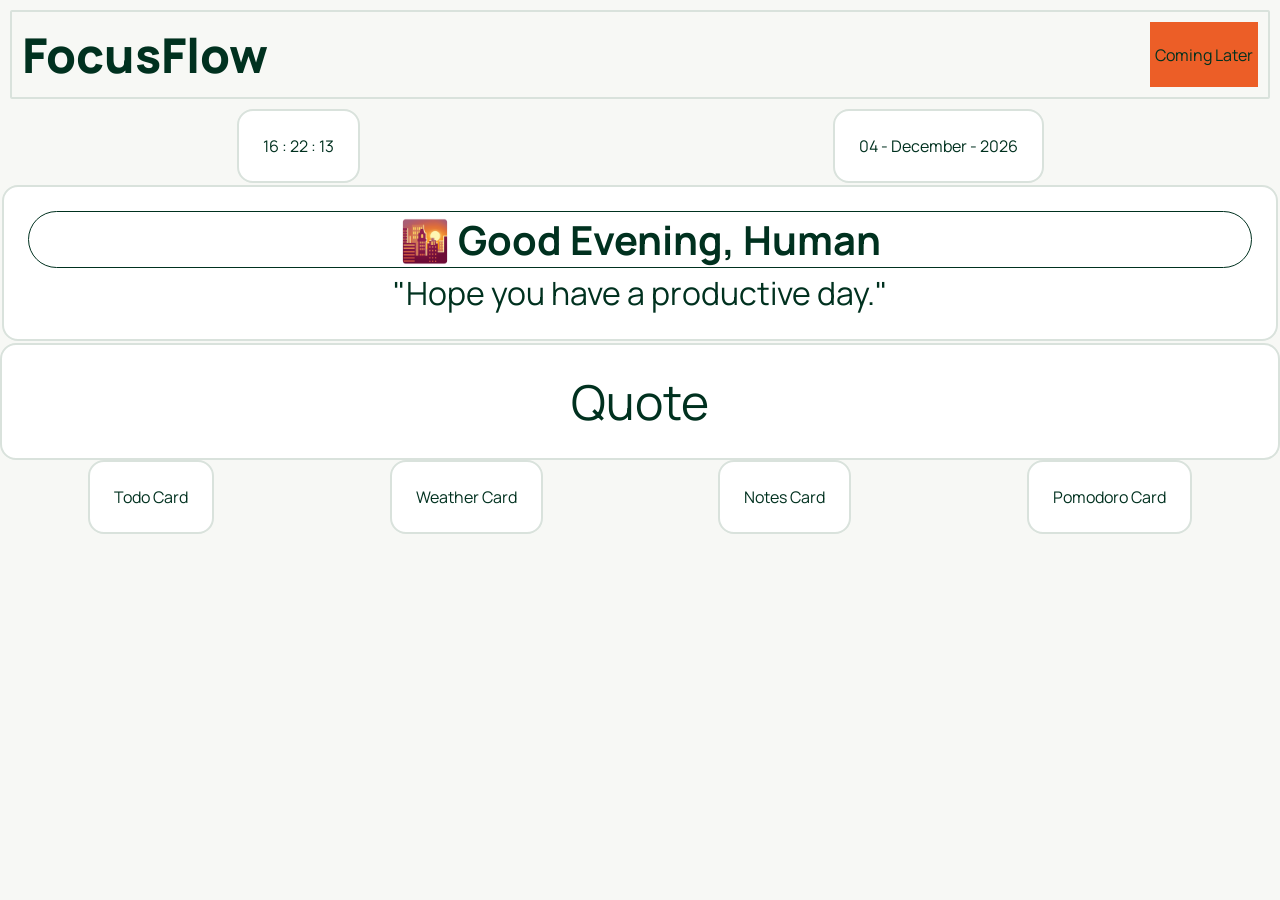
<file: index.html>
<!DOCTYPE html>
<html lang="en">
<head>
    <meta charset="UTF-8">
    <meta name="viewport" content="width=device-width, initial-scale=1.0">
    <title>Developer Dashboard</title>
    <link rel="preconnect" href="https://fonts.googleapis.com">
    <link rel="preconnect" href="https://fonts.gstatic.com" crossorigin>
    <link href="https://fonts.googleapis.com/css2?family=Manrope:wght@200..800&family=Montserrat:ital,wght@0,100..900;1,100..900&display=swap" rel="stylesheet">
    <link rel="stylesheet" href="style.css">
</head>
<body>
    <header class="header">
        <h1 class="logo"> FocusFlow</h1>
        <div class="toggle">Coming Later</div>
    </header>
    <main>
        <div class="top-card">
            <div class="card" id="clock"></div>
            <div class="card" id="timeDate">Date Card</div>
        </div>

        <div class="card greeting-card">
            <p id="greet-time"></p>
            <p class="greet-p">"Hope you have a productive day." </p>
        </div>
        <div class="card quote-card">Quote </div>

        <div class="dashboard-grid">
            <div class="card">Todo Card</div>
            <div class="card">Weather Card</div>
            <div class="card">Notes Card</div>
            <div class="card">Pomodoro Card</div>
        </div>


    </main>
    <footer></footer>
    <script src="script.js"></script>
</body>
</html>
</file>
<file: style.css>
* {
    margin: 0;
    padding: 0;

}


/* .manrope- uniquifier {
  font-family: "Manrope", sans-serif;
  font-optical-sizing: auto;
  font-weight: <weight>;
  font-style: normal;
} */

body {
    background: #F7F8F5;
    font-family: "Manrope", sans-serif;
    color: #00311F;
}


.header {
    display: flex;
    justify-content: space-between;
    
    margin: 10px;
    border: 2px solid #D9E2DC;
    border-radius: 2px;
    padding: 10px;
}

.logo {
    color: #00311F;
    font-weight: 900;
    font-size: 3rem;
}

.toggle {
    background-color: #EC5E27;
    display: flex;
    align-items: center;
    justify-content: center;
    padding: 5px;
}
.toggle:hover {
    cursor: pointer;
}

.top-card {
    display: flex;
    justify-content: space-around;
    

}

.dashboard-grid {
    display: flex;
    justify-content: space-around;

    
}
.card {
    border: 2px solid #D9E2DC;
    background: #FFFFFF;
    padding: 24px;
    border-radius: 16px;
    text-align: center;
}

.greeting-card {
    font-size: 2.5rem;
    margin: 2px;
}

.greet-p {
    margin-top: 3px;
    font-size: 2rem;
}

#greet-time {
    font-weight: bold;
    border: 1px solid ;
    border-radius: 50px;
    

}

.quote-card {
    font-size: 3rem;
}
</file>
